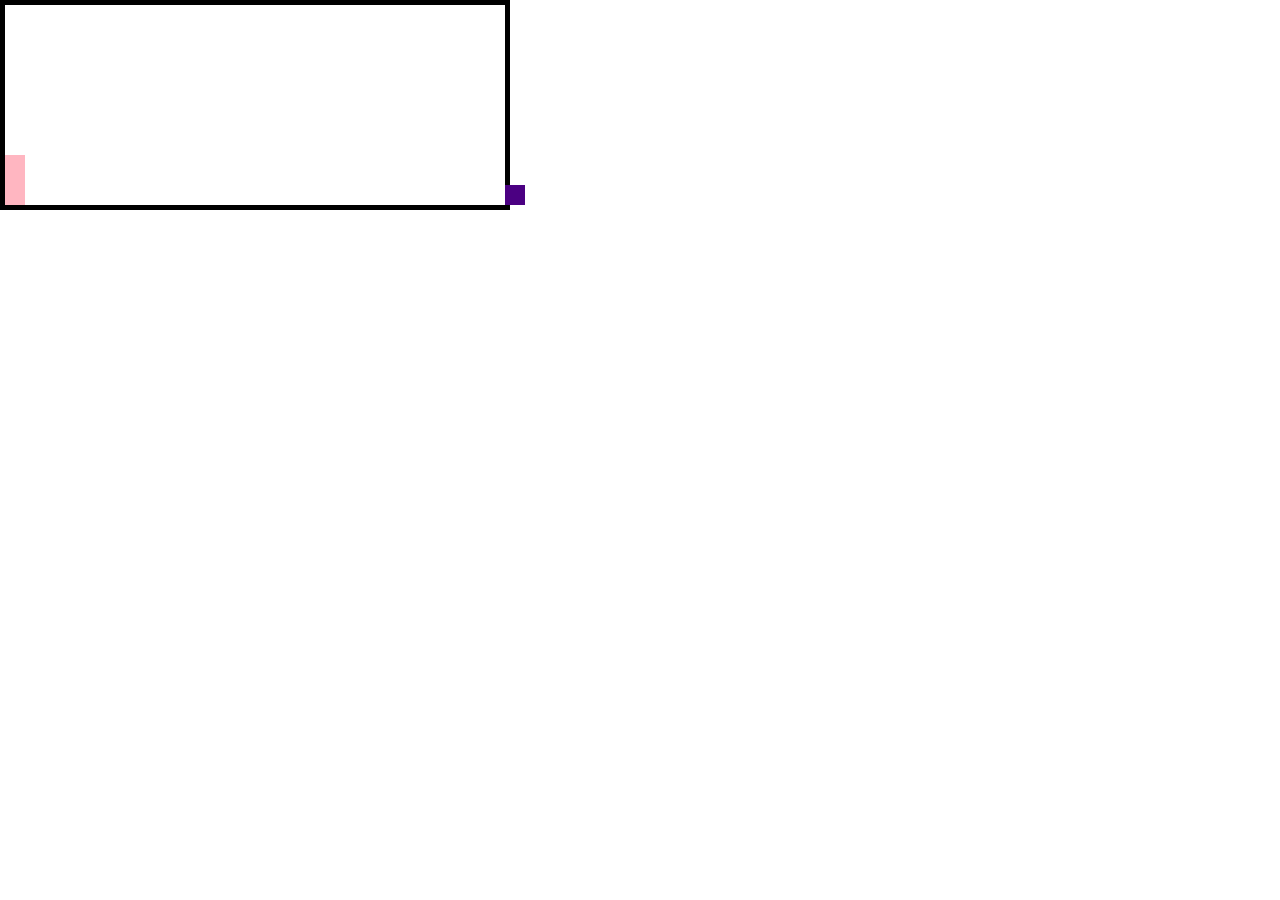
<file: index.html>
<!DOCTYPE html>
<html lang="en" onclick="jump()">
<head>
    <meta charset="UTF-8">
    <meta name="viewport" content="width=device-width, initial-scale=1.0">
    <link rel="stylesheet" href="style.css">
    <title>Game</title>
</head>
<body>
    <div id = 'game'>
        <div id="character"></div>
        <div id="block"></div>
    </div>
</body>

<script src='script.js'></script>
</body>
</html>
</file>
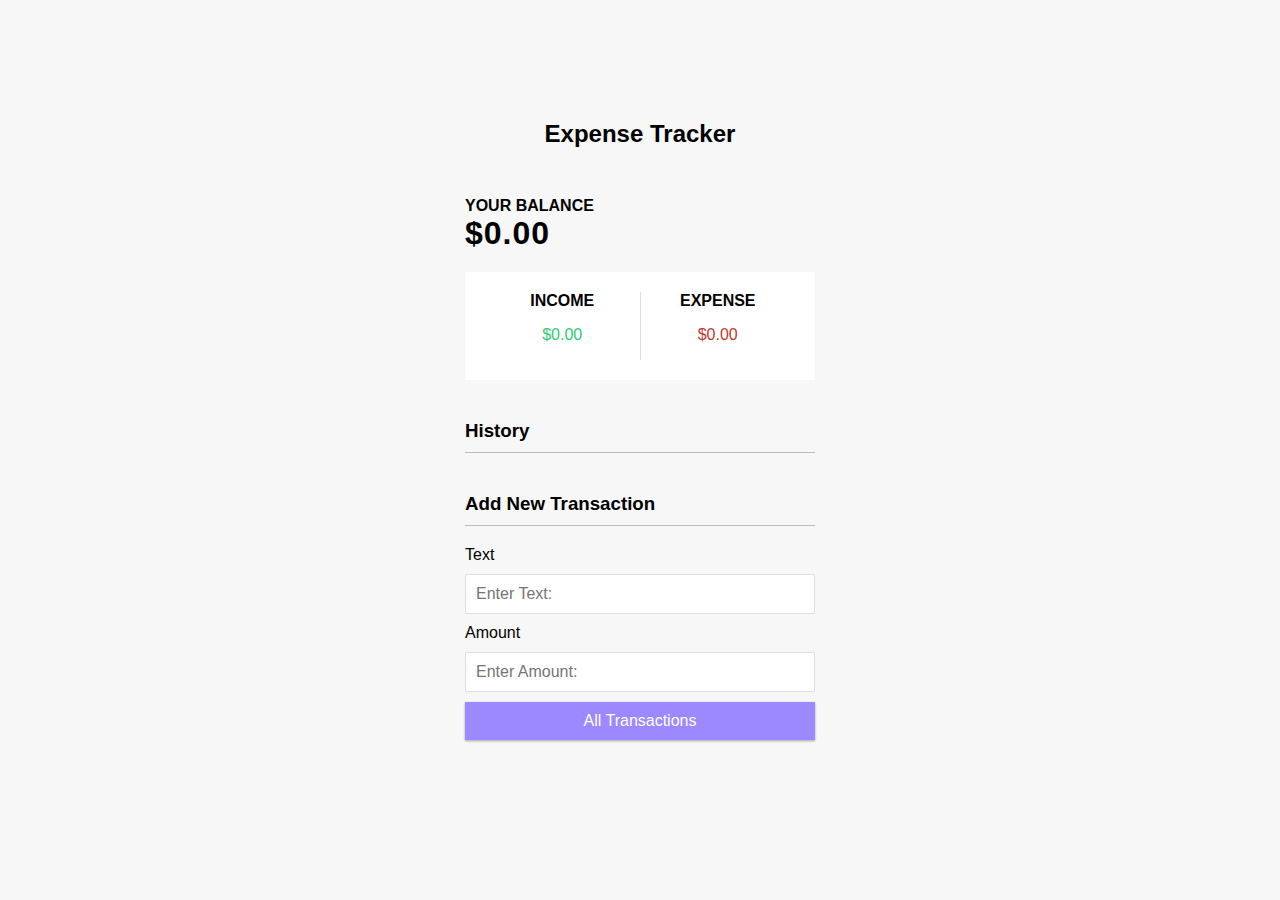
<file: Expense Tracker/index.html>
<!DOCTYPE html>
<html lang="en">
<head>
    <meta charset="UTF-8">
    <meta name="viewport" content="width=device-width, initial-scale=1.0">
    <title>Expense Tracker</title>
    <link rel="stylesheet" href="style.css">
</head>
<body>
    
    <h2>Expense Tracker</h2>
    <div class="container">
        <h4>Your Balance</h4>
        <h1 id="balance">$0.00</h1>
        <div class="inc-exp-container">
            <div>
                <h4>INCOME</h4>
                <p id="money-plus" class="money-plus">
                    +$0.00
                </p>
            </div>
            <div>
                <h4>EXPENSE</h4>
                <p id="money-minus" class="money-minus">
                    -$0.00
                </p>
            </div>
        </div>
        <h3>History</h3>
        <ul id="list" class="list">
            
        </ul>

        <h3>Add New Transaction</h3>
        <form id="form">
            <div class="form-control">
                <label for="Text">Text</label>
                <input type="text" id="text" placeholder="Enter Text:">
            </div>
            <div class="form-control">
                <label for="Amount">Amount</label>
                <input type="number" id="amount" placeholder="Enter Amount:">
            </div>
            <button class="btn">All Transactions</button>
        </form>
    </div>

    <script src="script.js"></script>
</body>
</html>
</file>
<file: style.css>
*{ 
    padding: 0;
    margin: 0;
}
.game{
    width: 500px;
    height: 200px;
    border: 1px solid lightgreen
    margin auto;
}
#game{
    width: 500px;
    height: 200px;
    border: 5px solid black;
}

#character{
    width: 20px;
    height: 50px;
    background-color: lightpink;
    position: relative;
    top: 150px;
}

.animate{
    animation: jump 0.3s linear;
}

@keyframes jump {
    0%{top: 150px;}
    30%{top: 100px;}
    40%{top: 100px;}
    50%{top: 100px;}
    70%{top: 100px;}
    90%{top: 100px;}
    100%{top: 150px;}
    
}

#block{
    background-color: indigo;
    width: 20px;
    height: 20px;
    position: relative;
    top: 130px;
    left: 500px;
    animation: block 1s infinite linear;
}
@keyframes block{
    0%{left: 500px}
    100%{left: -20px}
}
p{
    text-align: center;
}
</file>
<file: Expense Tracker/style.css>
:root {
    --box-shadow: 0 1px 3px rgba(0, 0, 0, 0.12),
      0 1px 2px rgba(0, 0, 0, 0.24);
  }
  
  * {
    box-sizing: border-box;
  }
  
  body {
    background-color: #f7f7f7;
    display: flex;
    flex-direction: column;
    align-items: center;
    justify-content: center;
    min-height: 100vh;
    margin: 0;
    font-family: -apple-system, BlinkMacSystemFont,
      "Segoe UI", Roboto, Oxygen, Ubuntu, Cantarell,
      "Open Sans", "Helvetica Neue", sans-serif;
  }
  
  .container {
    margin: 30px auto;
    width: 350px;
  }
  
  h1 {
    letter-spacing: 1px;
    margin: 0;
  }
  
  h3 {
    border-bottom: 1px solid #bbb;
    padding-bottom: 10px;
    margin: 40px 0 10px;
  }
  
  h4 {
    margin: 0;
    text-transform: uppercase;
  }
  
  .inc-exp-container {
    background-color: #fff;
    box-shadow: var(--box--shadow);
    padding: 20px;
    display: flex;
    justify-content: center;
    margin: 20px 0;
  }
  
  .inc-exp-container > div {
    flex: 1;
    text-align: center;
  }
  
  .inc-exp-container > div:first-of-type {
    border-right: 1px solid #dedede;
  }
  
  .money {
    font-size: 2;
    letter-spacing: 1px;
    margin: 5px 0;
  }
  .money-plus {
    color: #2ecc71;
  }
  
  .money-minus {
    color: #c0392b;
  }
  
  label {
    display: inline-block;
    margin: 10px 0;
  }
  
  input[type="text"],
  input[type="number"] {
    border: 1px solid #dedede;
    border-radius: 2px;
    display: block;
    font-size: 16px;
    padding: 10px;
    width: 100%;
  }
  
  .btn {
    cursor: pointer;
    background-color: #9c88ff;
    box-shadow: var(--box-shadow);
    color: #fff;
    border: 0;
    display: block;
    font-size: 16px;
    margin: 10px 0 30px;
    padding: 10px;
    width: 100%;
  }
  
  .btn:focus,
  .delete-btn:focus {
    outline: 0;
  }
  
  .list {
    list-style-type: none;
    padding: 0;
    margin-bottom: 40px;
  }
  
  .list li {
    background-color: #fff;
    box-shadow: var(--box--shadow);
    color: #333;
    display: flex;
    justify-content: space-between;
    position: relative;
    padding: 10px;
    margin: 10px 0;
  }
  
  .list li.plus {
    border-right: 5px solid #2ecc71;
  }
  
  .list li.minus {
    border-right: 5px solid #c0392b;
  }
  
  .delete-btn {
    cursor: pointer;
    background-color: #e74c3c;
    border: 0;
    color: #fff;
    font-size: 20px;
    line-height: 20px;
    padding: 2px 5px;
    position: absolute;
    top: 50%;
    left: 0;
    transform: translate(-100%, -50%);
    opacity: 0;
    transition: opacity 0.3s ease;
  }
  
  .list li:hover .delete-btn {
    opacity: 1;
  }
</file>
